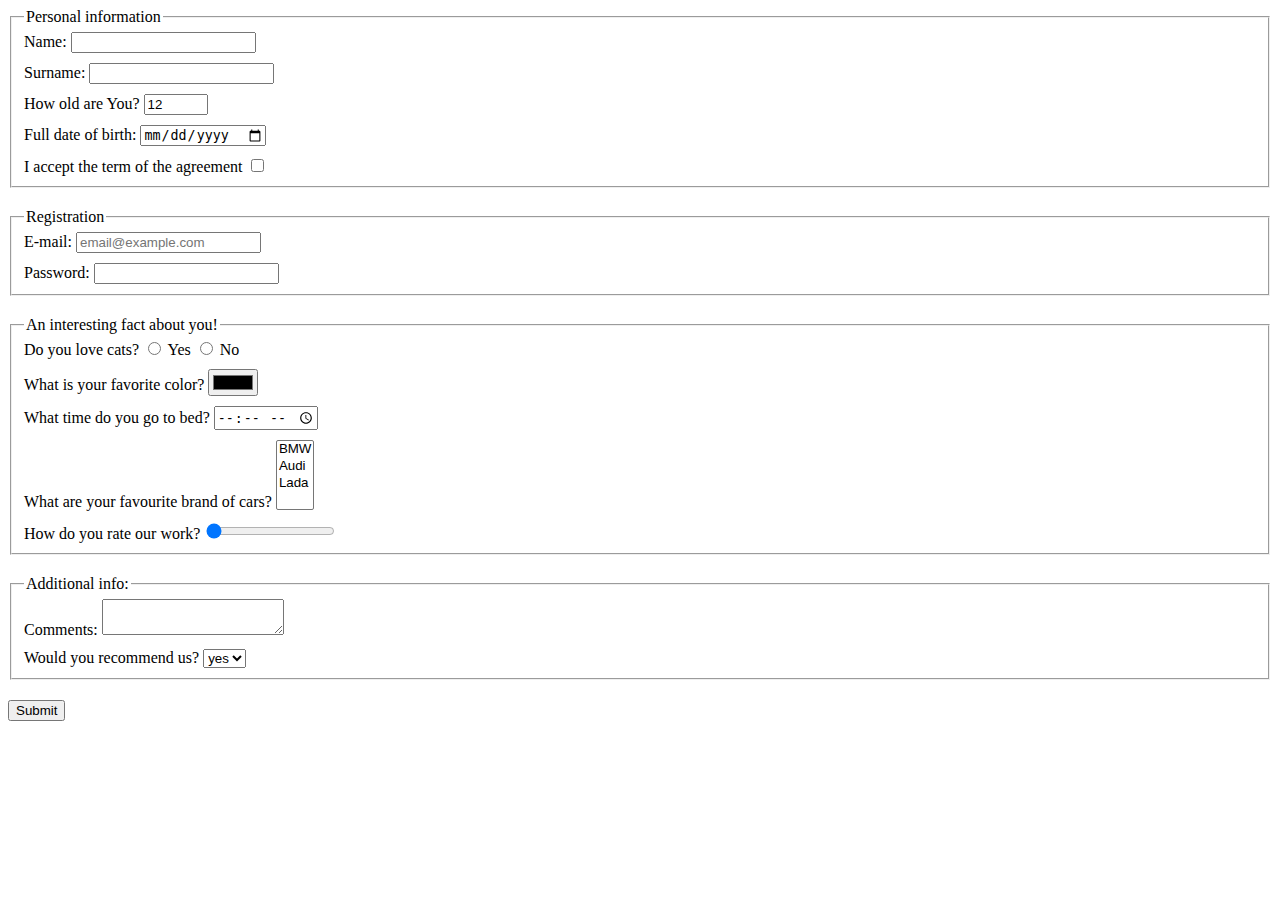
<file: index.html>
<!doctype html><html lang="en"><head><meta charset="UTF-8"><meta name="viewport" content="width=device-width, user-scalable=no, initial-scale=1.0, maximum-scale=1.0, minimum-scale=1.0"><meta http-equiv="X-UA-Compatible" content="ie=edge"><title>HTML Form</title><link rel="stylesheet" href="style.81889eff.css"></head><body> <form action="https://mate-academy-form-lesson.herokuapp.com/create-application" method="post"> <fieldset class="field-group"> <legend>Personal information</legend> <div class="field"> <label for="firstName"> Name: <input type="text" name="firstName" id="firstName" autocomplete="off"> </label> </div> <div class="field"> <label for="secondName"> Surname: <input type="text" name="secondName" id="secondName" autocomplete="off"> </label> </div> <div class="field"> <label for="age"> How old are You? <input type="number" name="age" id="age" value="12" min="1" max="100"> </label> </div> <div class="field"> <label for="dateOfBirth"> Full date of birth: <input type="date" name="dateOfBirth" id="dateOfBirth"> </label> </div> <div class="field"> <label for="term"> I accept the term of the agreement <input type="checkbox" name="term" id="term" required> </label> </div> </fieldset> <fieldset class="field-group"> <legend>Registration</legend> <div class="field"> <label for="email"> E-mail: <input type="email" name="email" id="email" placeholder="email@example.com" required> </label> </div> <div class="field"> <label for="password"> Password: <input type="password" name="password" id="password" minlength="6" maxlength="20"> </label> </div> </fieldset> <fieldset class="field-group"> <legend>An interesting fact about you!</legend> <div class="field"> Do you love cats? <label for="loveCat"> <input type="radio" name="loveCat" value="yes" id="loveCat"> Yes </label> <label for="notLoveCat"> <input type="radio" name="loveCat" value="yes" id="notLoveCat"> No </label> </div> <div class="field"> <label for="color"> What is your favorite color? <input type="color" name="color" value="#000"> </label> </div> <div class="field"> <label for="time"> What time do you go to bed? <input type="time" name="time" id="time"> </label> </div> <div class="field"> <label for="car"> What are your favourite brand of cars? <select name="car" id="car" multiple> <option value="bmw">BMW</option> <option value="audi">Audi</option> <option value="lada">Lada</option> </select> </label> </div> <div class="field"> <label for="rateWork"> How do you rate our work? <input type="range" name="rateWork" value="0"> </label> </div> </fieldset> <fieldset class="field-group"> <legend>Additional info:</legend> <div class="field"> <label for="comment"> Comments: <textarea id="comment"></textarea> </label> </div> <div class="field"> <label for="ref"> Would you recommend us? <select name="ref" id="ref"> <option value="yes">yes</option> <option value="no">no</option> </select> </label> </div> </fieldset> <button type="submit">Submit</button> </form> <script type="text/javascript" src="main.e97352c4.js"></script> </body></html>
</file>
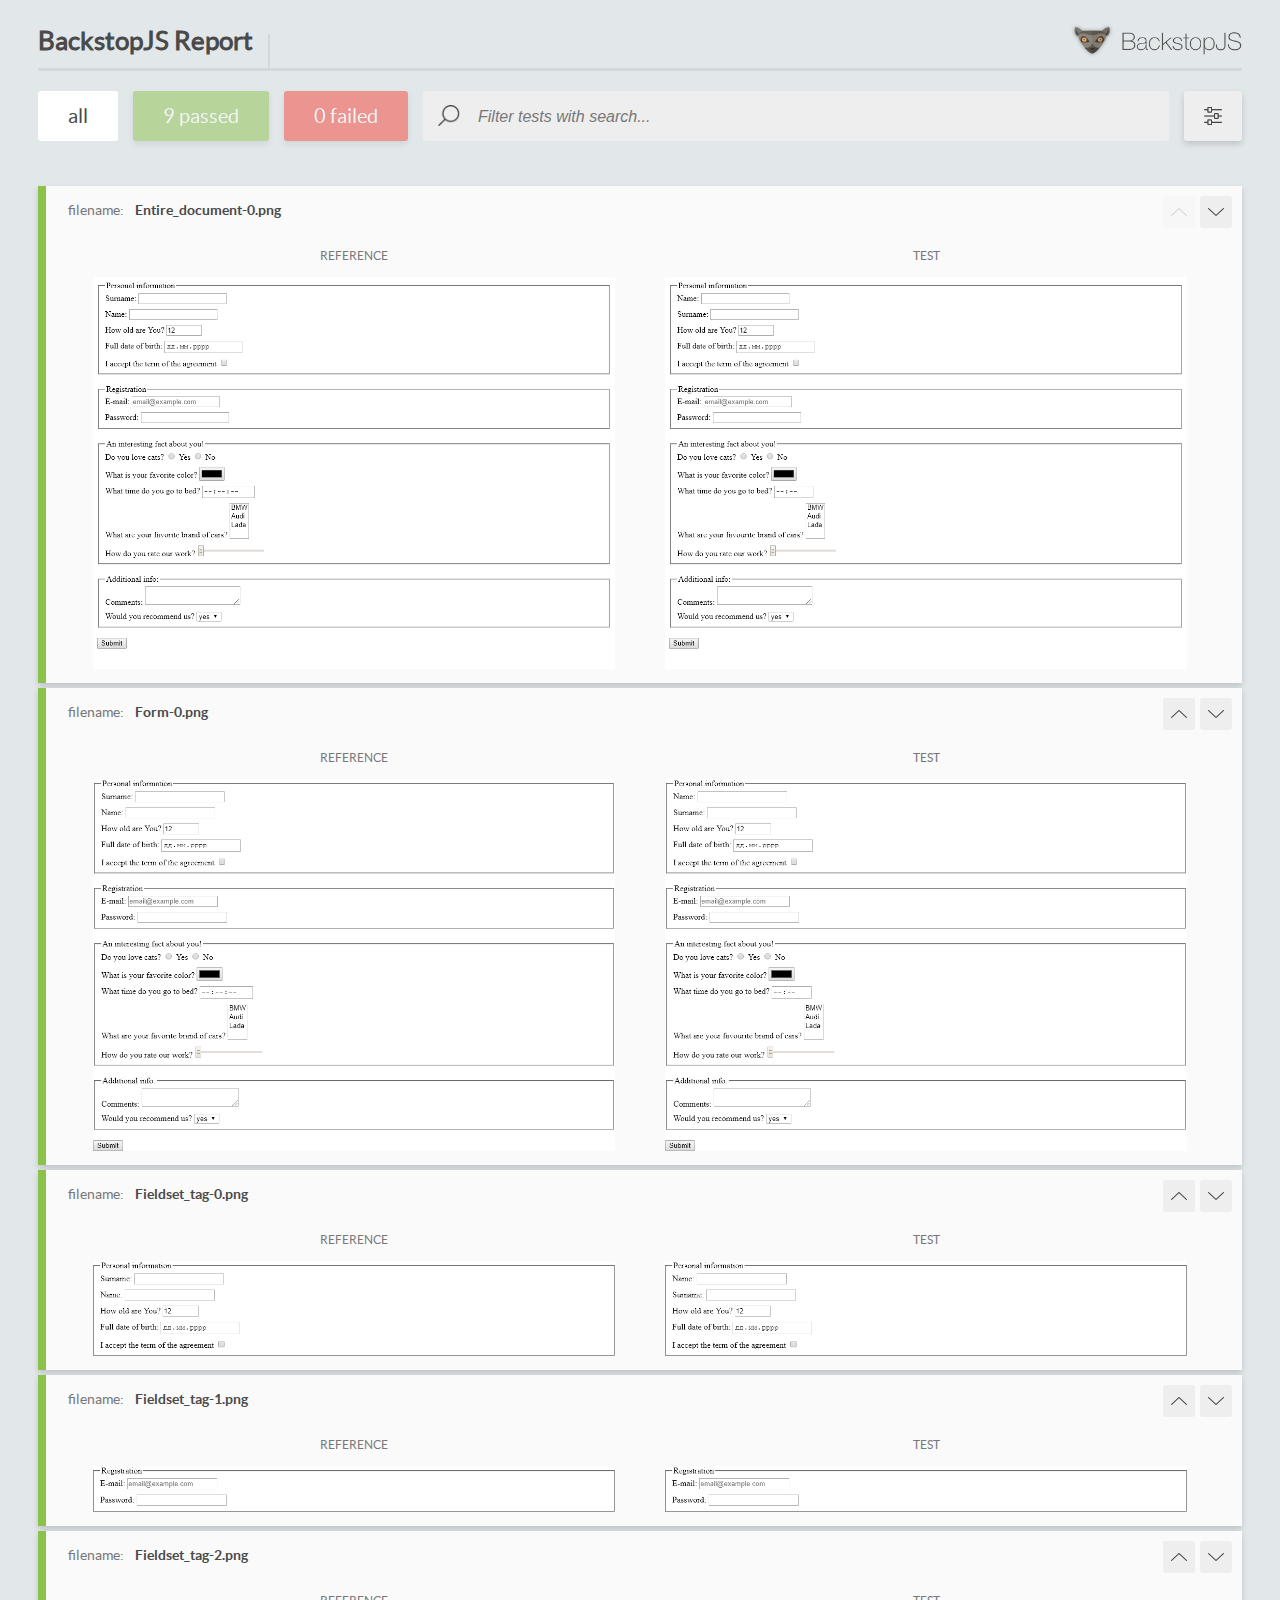
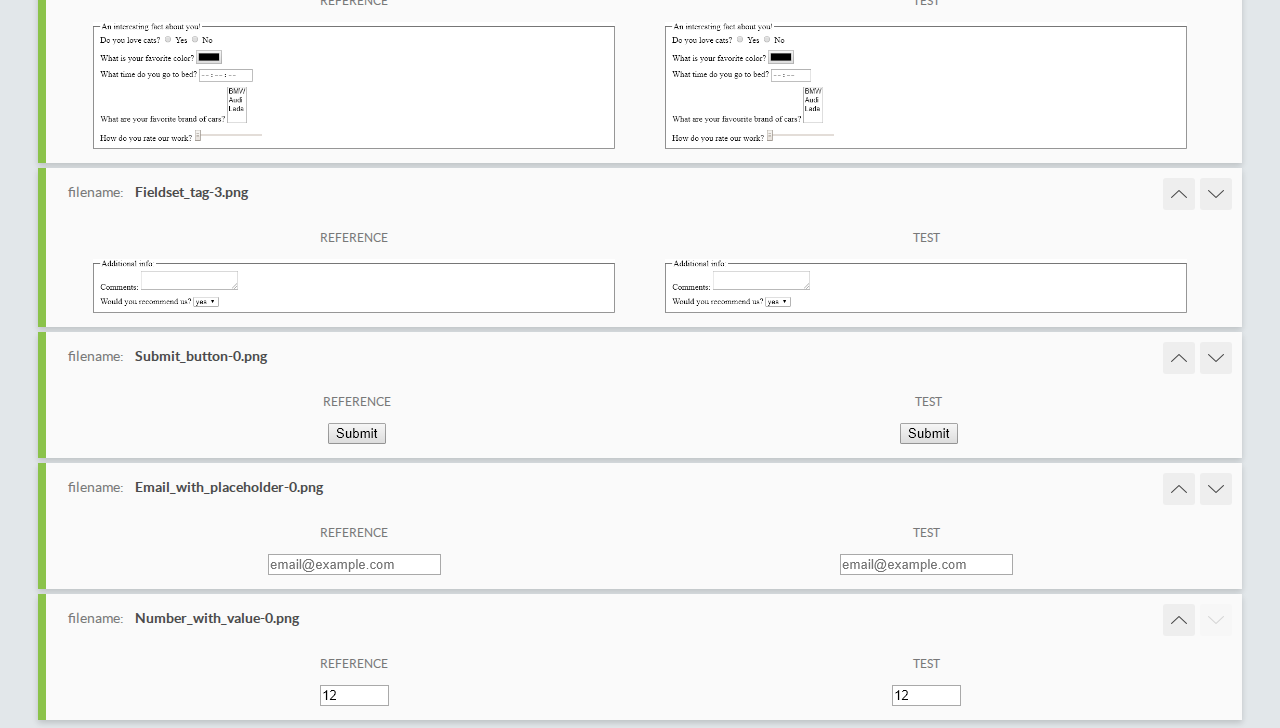
<file: report/html_report/index.html>
<!DOCTYPE html>
<html>
  <head>
    <meta charset="utf-8">
    <title>BackstopJS Report</title>

    <style>
      @font-face {
          font-family: 'latoregular';
          src: url('./assets/fonts/lato-regular-webfont.woff2') format('woff2'),
              url('./assets/fonts/lato-regular-webfont.woff') format('woff');
          font-weight: 400;
          font-style: normal;
      }
      @font-face {
          font-family: 'latobold';
          src: url('./assets/fonts/lato-bold-webfont.woff2') format('woff2'),
              url('./assets/fonts/lato-bold-webfont.woff') format('woff');
          font-weight: 700;
          font-style: normal;
      }

      .ReactModal__Body--open {
          overflow: hidden;
      }
      .ReactModal__Body--open .header {
        display: none;
      }

    </style>
  </head>
  <body style="background-color: #E2E7EA">
    <div id="root">

    </div>
    <script type="text/javascript">
      function report (report) { // eslint-disable-line no-unused-vars
        window.tests = report;
      }
    </script>
    <script type="text/javascript" src="config.js"></script>
    <script type="text/javascript" src="index_bundle.js"></script>
  </body>
</html>
</file>
<file: style.81889eff.css>
.field-group:not(:last-child){margin-bottom:20px}.field:not(:last-child){margin-bottom:10px}
/*# sourceMappingURL=style.81889eff.css.map */
</file>
